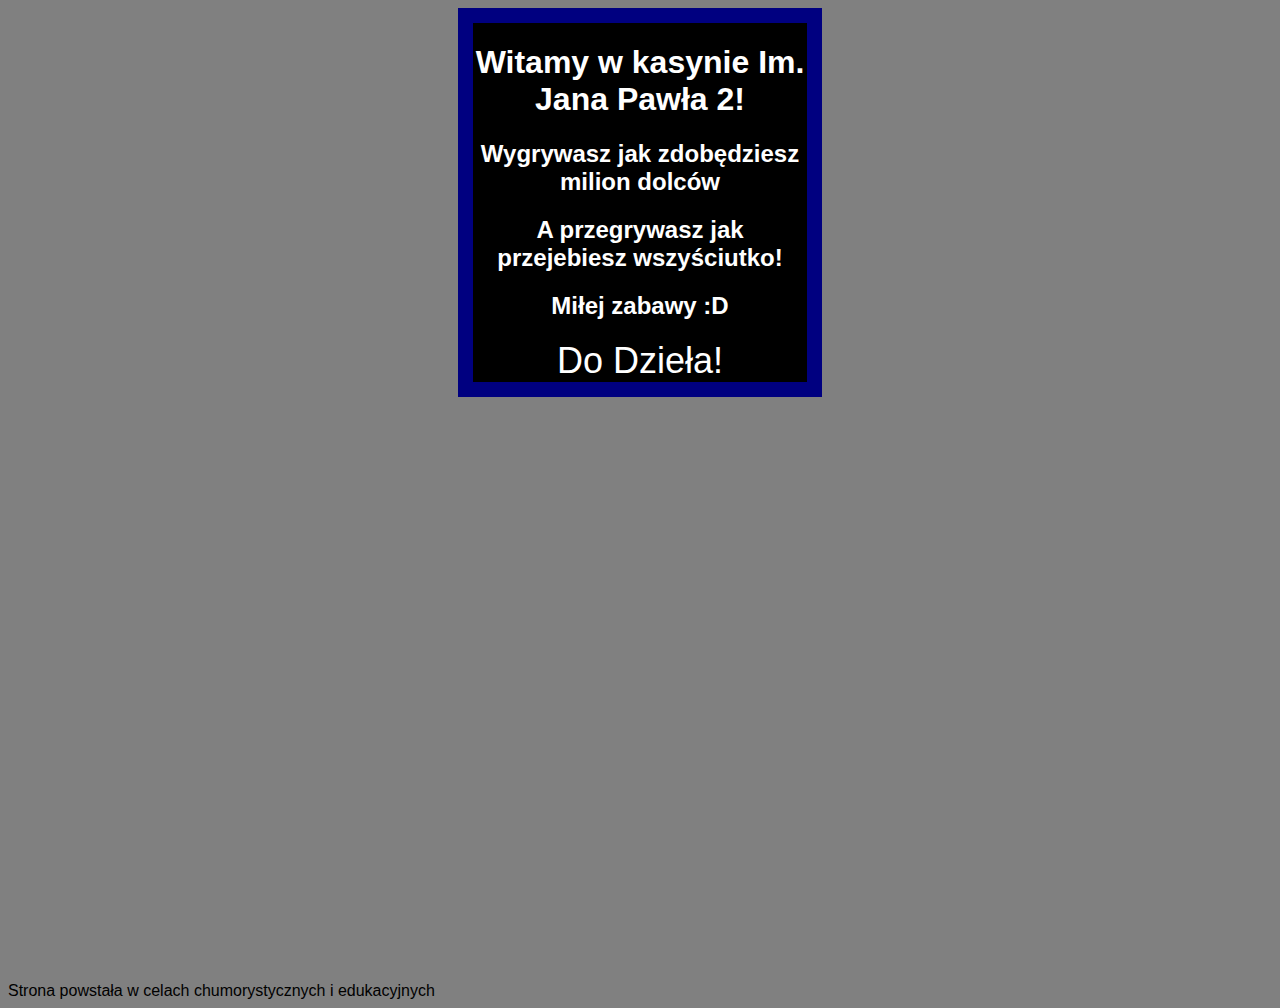
<file: index.html>
<!DOCTYPE html>
<html lang="en">
<head>
    <meta charset="UTF-8">
    <meta name="viewport" content="width=device-width, initial-scale=1.0">
    <title>Kasyno papiesz</title>
    <link rel="stylesheet" href="style.css">
</head>
<body>
    <div class="mainContent">
    <h1 class="Welcome">Witamy w kasynie Im. Jana Pawła 2!</h1>
    <h2 class="Info">Wygrywasz jak zdobędziesz milion dolców</h2>
    <h2 class="Info">A przegrywasz jak przejebiesz wszyściutko!</h2>
    <h2 class="Info">Miłej zabawy :D</h2>
    <a href="roulette/index.html">Do Dzieła!</a>
    </div>
    <p>Strona powstała w celach chumorystycznych i edukacyjnych</p>
</body>
</html>
</file>
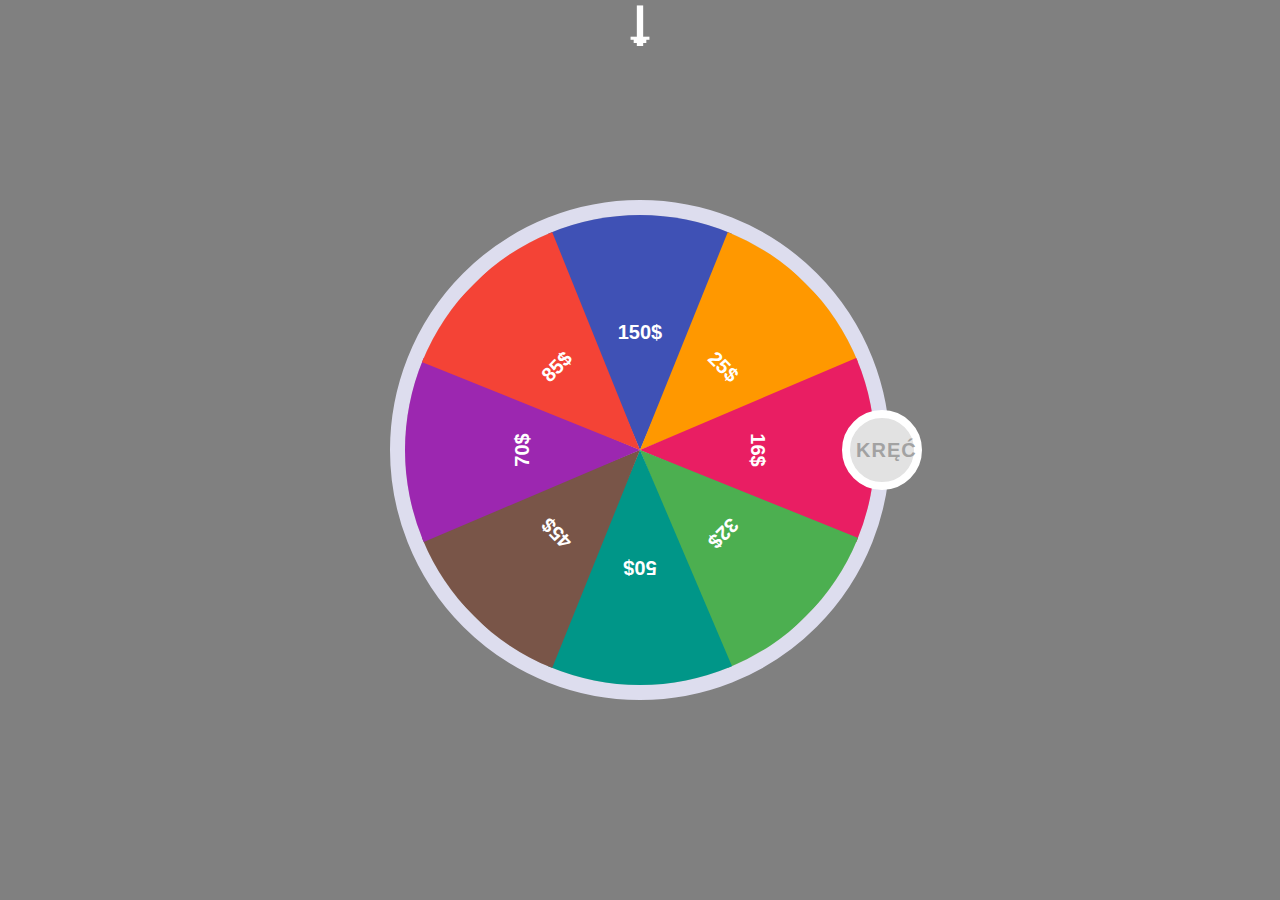
<file: roulette/index.html>
<!DOCTYPE html>
<html lang="en">
<head>
    <meta charset="UTF-8">
    <meta name="viewport" content="width=device-width, initial-scale=1.0">
    <title>Kasyno papiesz | Koło fortuny</title>
    <link rel="stylesheet" href="style.css">
</head>
<body>
    <div class="info">
        <h1>Koło fortuny</h1>
        <h2>zakręć kołem i wygraj hajs!</h2>
        <h2>cena 20$</h2>
    </div>
    <button id="spin">kręć</button>
    <span class="arrow"></span>
    <div class="switches">
        <h1>Gry</h1>
        <a href="" id="spin-fortune">Koło fortuny</a>
        <a href="../index.html" id="back">POWRÓT</a>
    </div>
    <div class="container">
        <div class="one">150$</div>
        <div class="two">25$</div>
        <div class="three">16$</div>
        <div class="four">32$</div>
        <div class="five">50$</div>
        <div class="six">45$</div>
        <div class="seven">70$</div>
        <div class="eight">85$</div>
    </div>
    <script src="script.js"></script>
</body>
</html>
</file>
<file: style.css>
body {
    background-color: gray;
    font-family:Arial, Helvetica, sans-serif;
}
.mainContent {
    background-color: black;
    color: #ffff;
    margin-left: 50vb;
    margin-right: 50vb;
    text-align: center;
    border-style: solid;
    border-width: 15px;
    border-color: navy;
}
.mainContent a {
    color: white;
    text-decoration: none;
    font-size: 4vb;
}
p {
    margin-top: 65vb;
    margin-bottom: 0;
}
</file>
<file: roulette/style.css>
* {
    box-sizing: border-box;
}
body {
    margin: 0;
    padding: 0;
    background-color: gray;
    display: flex;
    align-items: center;
    justify-content: center;
    height: 100vh;
    overflow: hidden;
}
.info {
    color: white;
    font-family: sans-serif;
    background-color: black;
    border: solid 0.75vb navy;
    position: absolute;
    top: -10px;
    left: 165vb;
}
.switches {
    background-color: black;
    color: white;
    font-family: sans-serif;
    position: absolute;
    top: -10px;
    right: 180vb;
    border: solid 0.75vb navy;
}
.switches a {
    color: white;
    text-decoration: none;
}
.container {
    width: 500px;
    height: 500px;
    background-color: #ccc;
    border-radius: 50%;
    border: 15px solid #dde;
    position: relative;
    overflow: hidden;
    transition: 5s;
}
.container div {
    height: 50%;
    width: 200px;
    position: absolute;
    clip-path: polygon(100% 0, 50% 100%, 0 0);
    transform: translateX(-50%);
    transform-origin: bottom;
    text-align: center;
    display: flex;
    align-items: center;
    justify-content: center;
    font-size: 20px;
    font-weight: bold;
    font-family: sans-serif;
    color: #fff;
    left: 135px;
}
.container .one {
    background-color: #3f51b5;
    left: 50%;
}
.container .two {
    background-color: #ff9800;
    transform: rotate(45deg);
}
.container .three {
    background-color: #e91e63;
    transform: rotate(90deg);
}
.container .four {
    background-color: #4caf50;
    transform: rotate(135deg);
}
.container .five {
    background-color: #009688;
    transform: rotate(180deg);
}
.container .six {
    background-color: #795548;
    transform: rotate(225deg);
}
.container .seven {
    background-color: #9c27b0;
    transform: rotate(270deg);
}
.container .eight {
    background-color: #f44336;
    transform: rotate(315deg);
}
.arrow {
    position: absolute;
    top: 0;
    left: 50%;
    transform: translateX(-50%);
    color: #fff;
}
.arrow::before {
    content: '\1F817';
    font-size: 50px;
}
#spin {
    position: absolute;
    top: 50vb;
    left: 98vb;
    transform: translate(-50%, -50%);
    z-index: 10;
    background-color: #e2e2e2;
    text-transform: uppercase;
    border: 8px solid #fff;
    font-weight: bold;
    font-size: 20px;
    color: #a2a2a2;
    width: 80px;
    height: 80px;
    font-family: sans-serif;
    border-radius: 50%;
    cursor: pointer;
    outline: none;
    letter-spacing: 1px;
}
</file>
